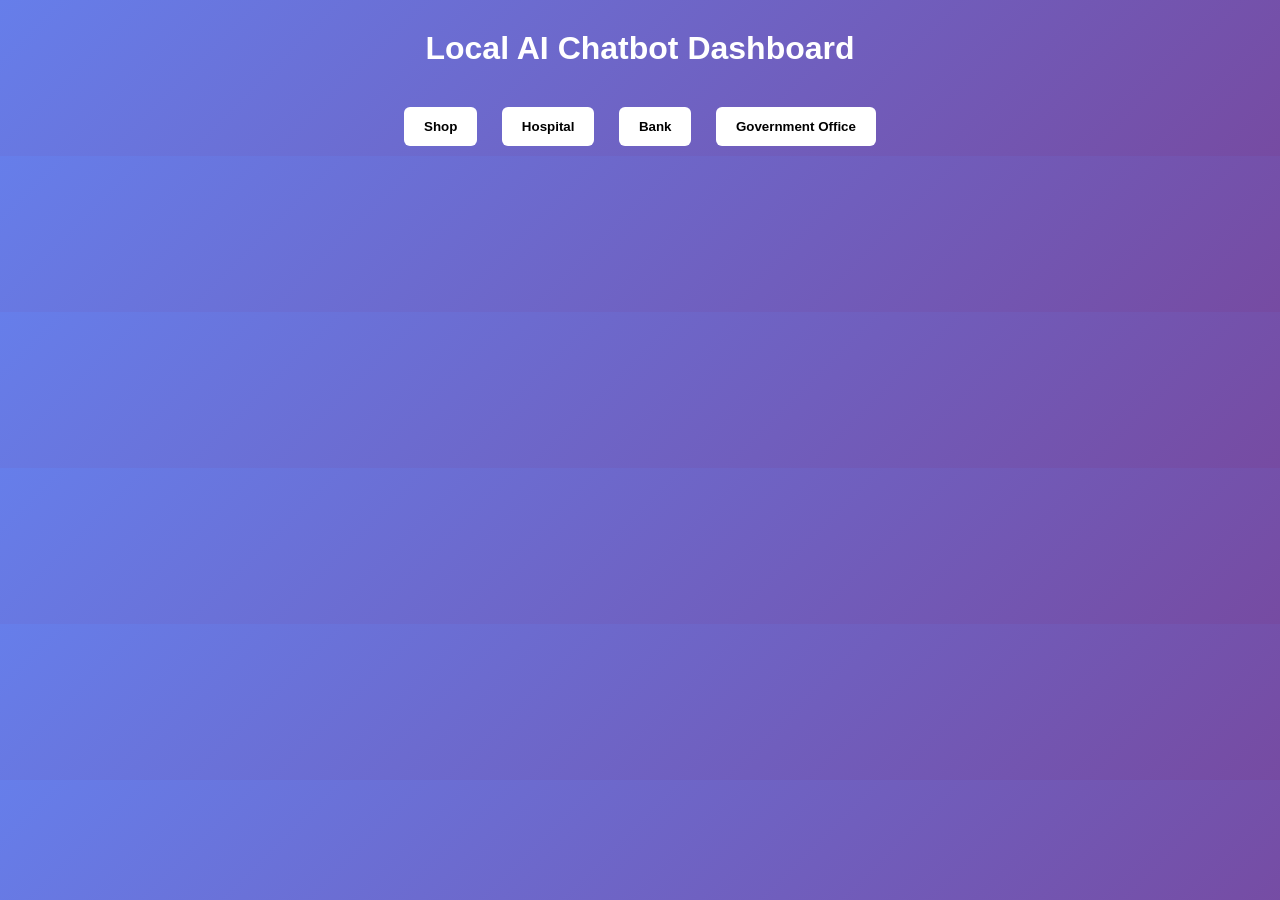
<file: frontend/index.html>
<!DOCTYPE html>
<html>

<head>
<title>Local AI Chatbot Dashboard</title>

<style>

/* Background */
body{
font-family: Arial;
background: linear-gradient(135deg,#667eea,#764ba2);
margin:0;
padding:0;
text-align:center;
}

/* Title */
h1{
color:white;
margin-top:30px;
}

/* Menu Buttons */
.menu{
margin-top:30px;
}

.menu button{
padding:12px 20px;
margin:10px;
border:none;
border-radius:6px;
background:white;
cursor:pointer;
font-weight:bold;
transition:0.3s;
}

.menu button:hover{
background:#333;
color:white;
transform:scale(1.1);
}

/* Section Form */
.section{
display:none;
background:white;
width:400px;
margin:30px auto;
padding:20px;
border-radius:10px;
box-shadow:0 10px 20px rgba(0,0,0,0.2);
text-align:left;
}

input,select,textarea{
width:100%;
padding:8px;
margin:8px 0;
}

button.submit{
background:#667eea;
color:white;
width:100%;
}

</style>

</head>

<body>

<h1>Local AI Chatbot Dashboard</h1>

<div class="menu">

<button onclick="showSection('shop')">Shop</button>
<button onclick="showSection('hospital')">Hospital</button>
<button onclick="showSection('bank')">Bank</button>
<button onclick="showSection('office')">Government Office</button>

</div>

<!-- SHOP -->
<div id="shop" class="section">

<h2>Add Shop</h2>

<label>Shop Name</label>
<input type="text">

<label>Owner Name</label>
<input type="text">

<label>Opening Time</label>
<input type="time">

<label>Closing Time</label>
<input type="time">

<button class="submit">Add Shop</button>

</div>

<!-- HOSPITAL -->
<div id="hospital" class="section">

<h2>Add Hospital</h2>

<label>Hospital Name</label>
<input type="text">

<label>Doctor Name</label>
<input type="text">

<label>Emergency</label>
<select>
<option>Yes</option>
<option>No</option>
</select>

<button class="submit">Add Hospital</button>

</div>

<!-- BANK -->
<div id="bank" class="section">

<h2>Add Bank</h2>

<label>Bank Name</label>
<input type="text">

<label>Branch</label>
<input type="text">

<label>IFSC</label>
<input type="text">

<button class="submit">Add Bank</button>

</div>

<!-- OFFICE -->
<div id="office" class="section">

<h2>Add Government Office</h2>

<label>Office Name</label>
<input type="text">

<label>Department</label>
<input type="text">

<label>Opening Time</label>
<input type="time">

<button class="submit">Add Office</button>

</div>

<script>

function showSection(id){

let sections=document.querySelectorAll('.section');

sections.forEach(section=>{
section.style.display="none";
});

document.getElementById(id).style.display="block";

}

</script>

</body>

</html>
</file>
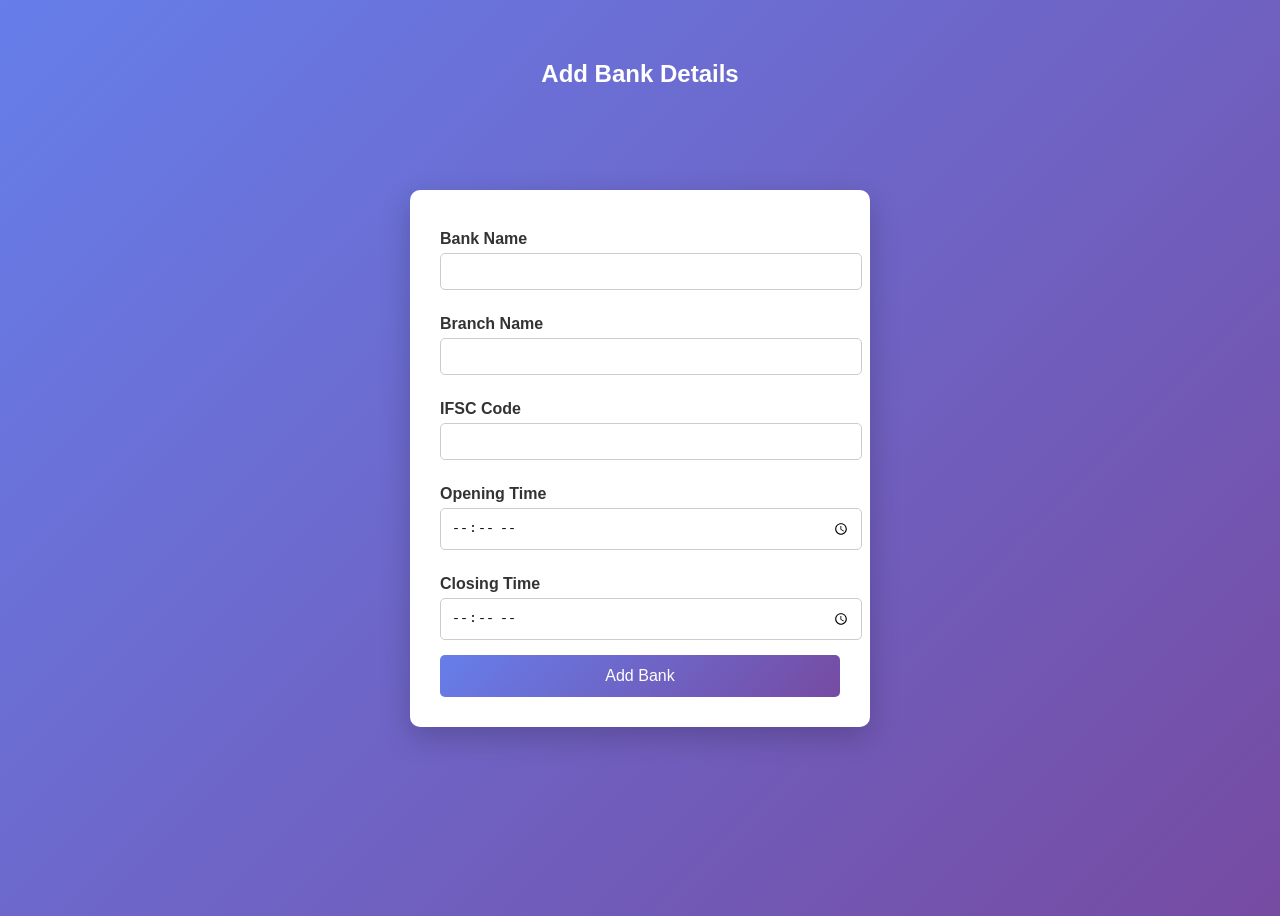
<file: frontend/bank.html>
<!DOCTYPE html>
<html>
<head>
<title>Add Bank</title>
<link rel="stylesheet" href="style.css">
</head>

<body>

<h2>Add Bank Details</h2>

<form>

<label>Bank Name</label>
<input type="text">

<label>Branch Name</label>
<input type="text">

<label>IFSC Code</label>
<input type="text">

<label>Opening Time</label>
<input type="time">

<label>Closing Time</label>
<input type="time">

<button>Add Bank</button>

</form>

</body>
</html>
</file>
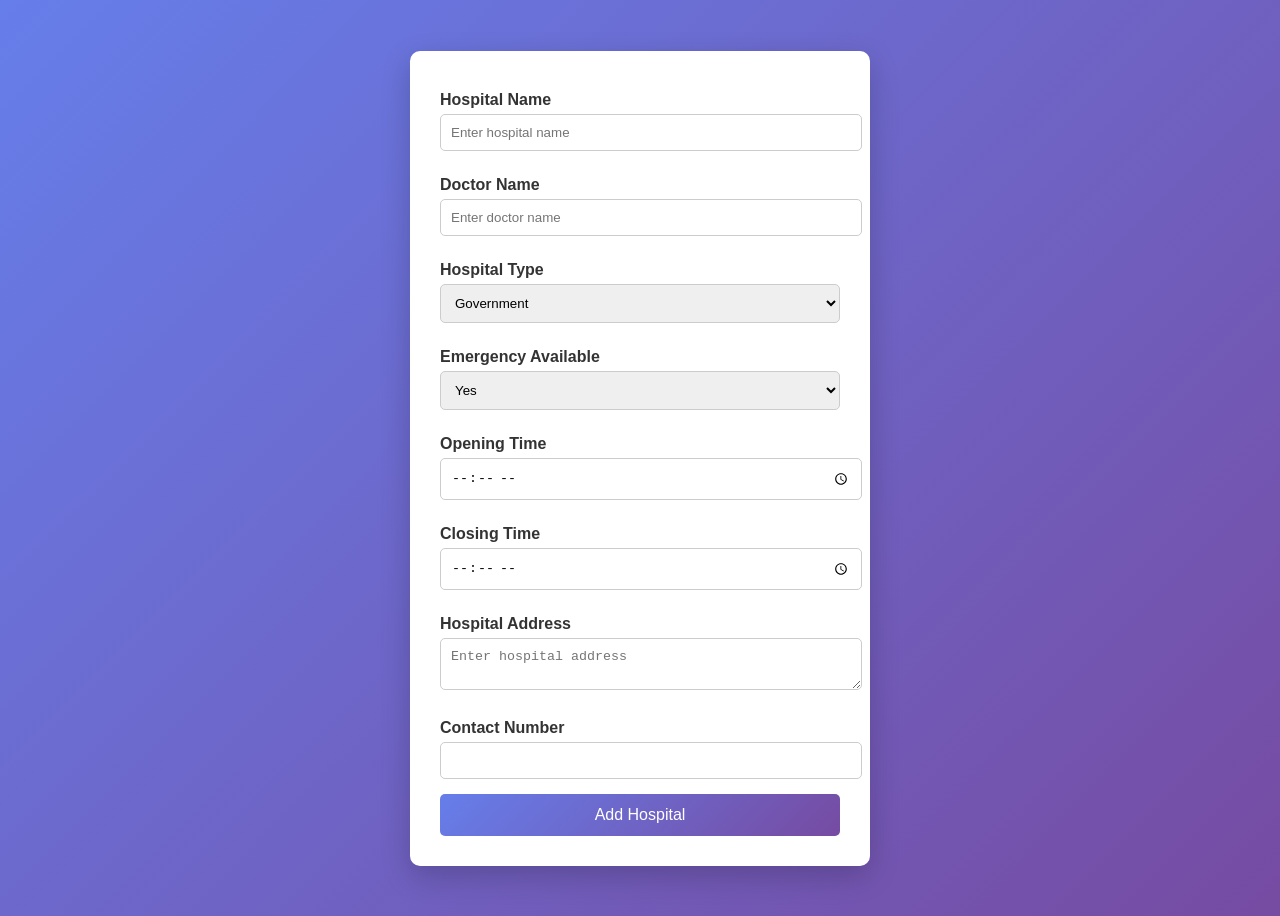
<file: frontend/hospital.html>
<!DOCTYPE html>
<html>

<head>
<title>Add Hospital</title>
<link rel="stylesheet" href="style.css">
</head>

<body>

<h2>Add Hospital Details</h2>

<form>

<label>Hospital Name</label>
<input type="text" name="hospital_name" placeholder="Enter hospital name" required>

<label>Doctor Name</label>
<input type="text" name="doctor_name" placeholder="Enter doctor name" required>

<label>Hospital Type</label>
<select name="hospital_type">
<option>Government</option>
<option>Private</option>
</select>

<label>Emergency Available</label>
<select name="emergency">
<option>Yes</option>
<option>No</option>
</select>

<label>Opening Time</label>
<input type="time" name="opening_time">

<label>Closing Time</label>
<input type="time" name="closing_time">

<label>Hospital Address</label>
<textarea name="address" placeholder="Enter hospital address"></textarea>

<label>Contact Number</label>
<input type="tel" name="contact">

<button type="submit">Add Hospital</button>

</form>

</body>

</html>
</file>
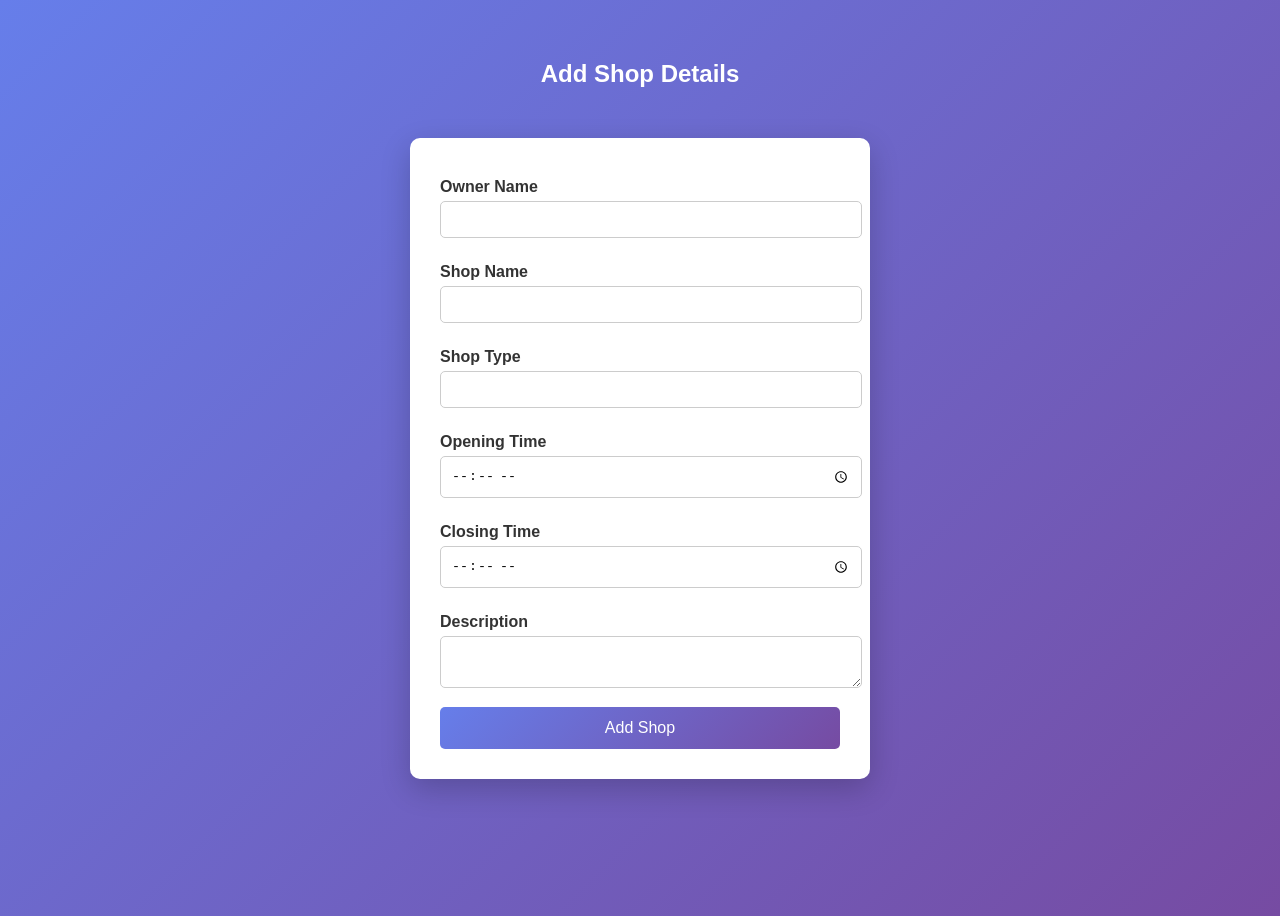
<file: frontend/shop.html>
<!DOCTYPE html>
<html>
<head>
<title>Add Shop</title>
<link rel="stylesheet" href="style.css">
</head>

<body>

<h2>Add Shop Details</h2>

<form>

<label>Owner Name</label>
<input type="text">

<label>Shop Name</label>
<input type="text">

<label>Shop Type</label>
<input type="text">

<label>Opening Time</label>
<input type="time">

<label>Closing Time</label>
<input type="time">

<label>Description</label>
<textarea></textarea>

<button>Add Shop</button>

</form>

</body>
</html>
</file>
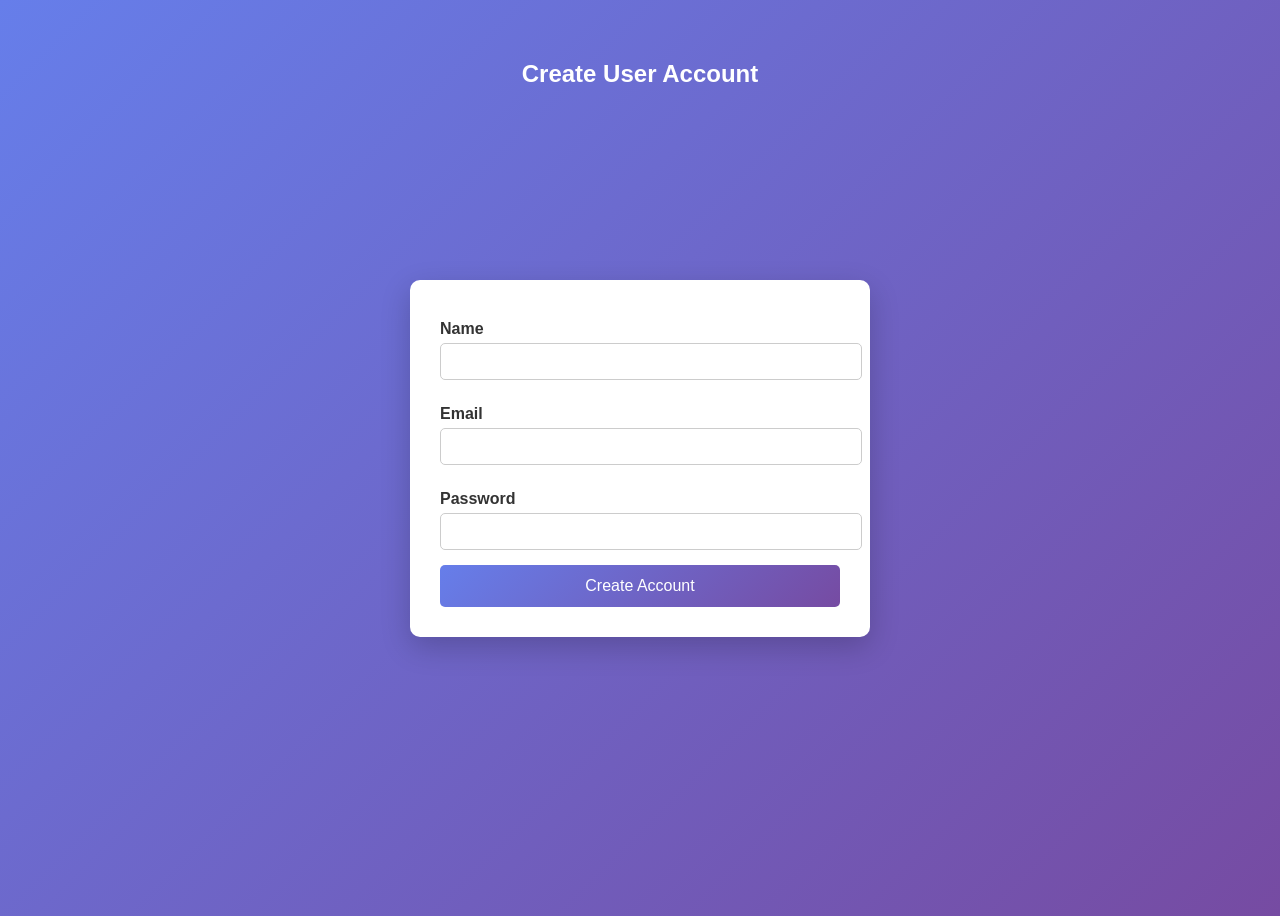
<file: frontend/user.html>
<!DOCTYPE html>
<html>
<head>
<title>User Accounts</title>
<link rel="stylesheet" href="style.css">
</head>

<body>

<h2>Create User Account</h2>

<form>

<label>Name</label>
<input type="text">

<label>Email</label>
<input type="email">

<label>Password</label>
<input type="password">

<button>Create Account</button>

</form>

</body>
</html>
</file>
<file: frontend/style.css>
/* Page Background */
body{
font-family: Arial, sans-serif;
background: linear-gradient(135deg,#667eea,#764ba2);
height:100vh;
display:flex;
justify-content:center;
align-items:center;
}

/* Form Container */
form{
background:white;
padding:30px;
width:400px;
border-radius:10px;
box-shadow:0 10px 30px rgba(0,0,0,0.2);
animation:fadeIn 1s ease;
}

/* Heading */
h2{
text-align:center;
color:white;
position:absolute;
top:40px;
}

/* Labels */
label{
font-weight:bold;
margin-top:10px;
display:block;
color:#333;
}

/* Inputs */
input, select, textarea{
width:100%;
padding:10px;
margin-top:5px;
margin-bottom:15px;
border:1px solid #ccc;
border-radius:5px;
transition:0.3s;
}

/* Input Focus Effect */
input:focus, select:focus, textarea:focus{
border-color:#667eea;
box-shadow:0 0 5px rgba(102,126,234,0.5);
outline:none;
}

/* Button */
button{
width:100%;
padding:12px;
background:linear-gradient(135deg,#667eea,#764ba2);
color:white;
border:none;
border-radius:5px;
font-size:16px;
cursor:pointer;
transition:0.3s;
}

/* Button Hover */
button:hover{
transform:scale(1.05);
box-shadow:0 5px 15px rgba(0,0,0,0.2);
}

/* Animation */
@keyframes fadeIn{
from{
opacity:0;
transform:translateY(20px);
}
to{
opacity:1;
transform:translateY(0);
}
}
.menu{
margin-top:40px;
text-align:center;
}

.menu a{
display:inline-block;
margin:10px;
padding:12px 20px;
background:white;
color:#333;
text-decoration:none;
border-radius:6px;
font-weight:bold;
transition:0.3s;
}

.menu a:hover{
background:#333;
color:white;
transform:scale(1.1);
}
</file>
